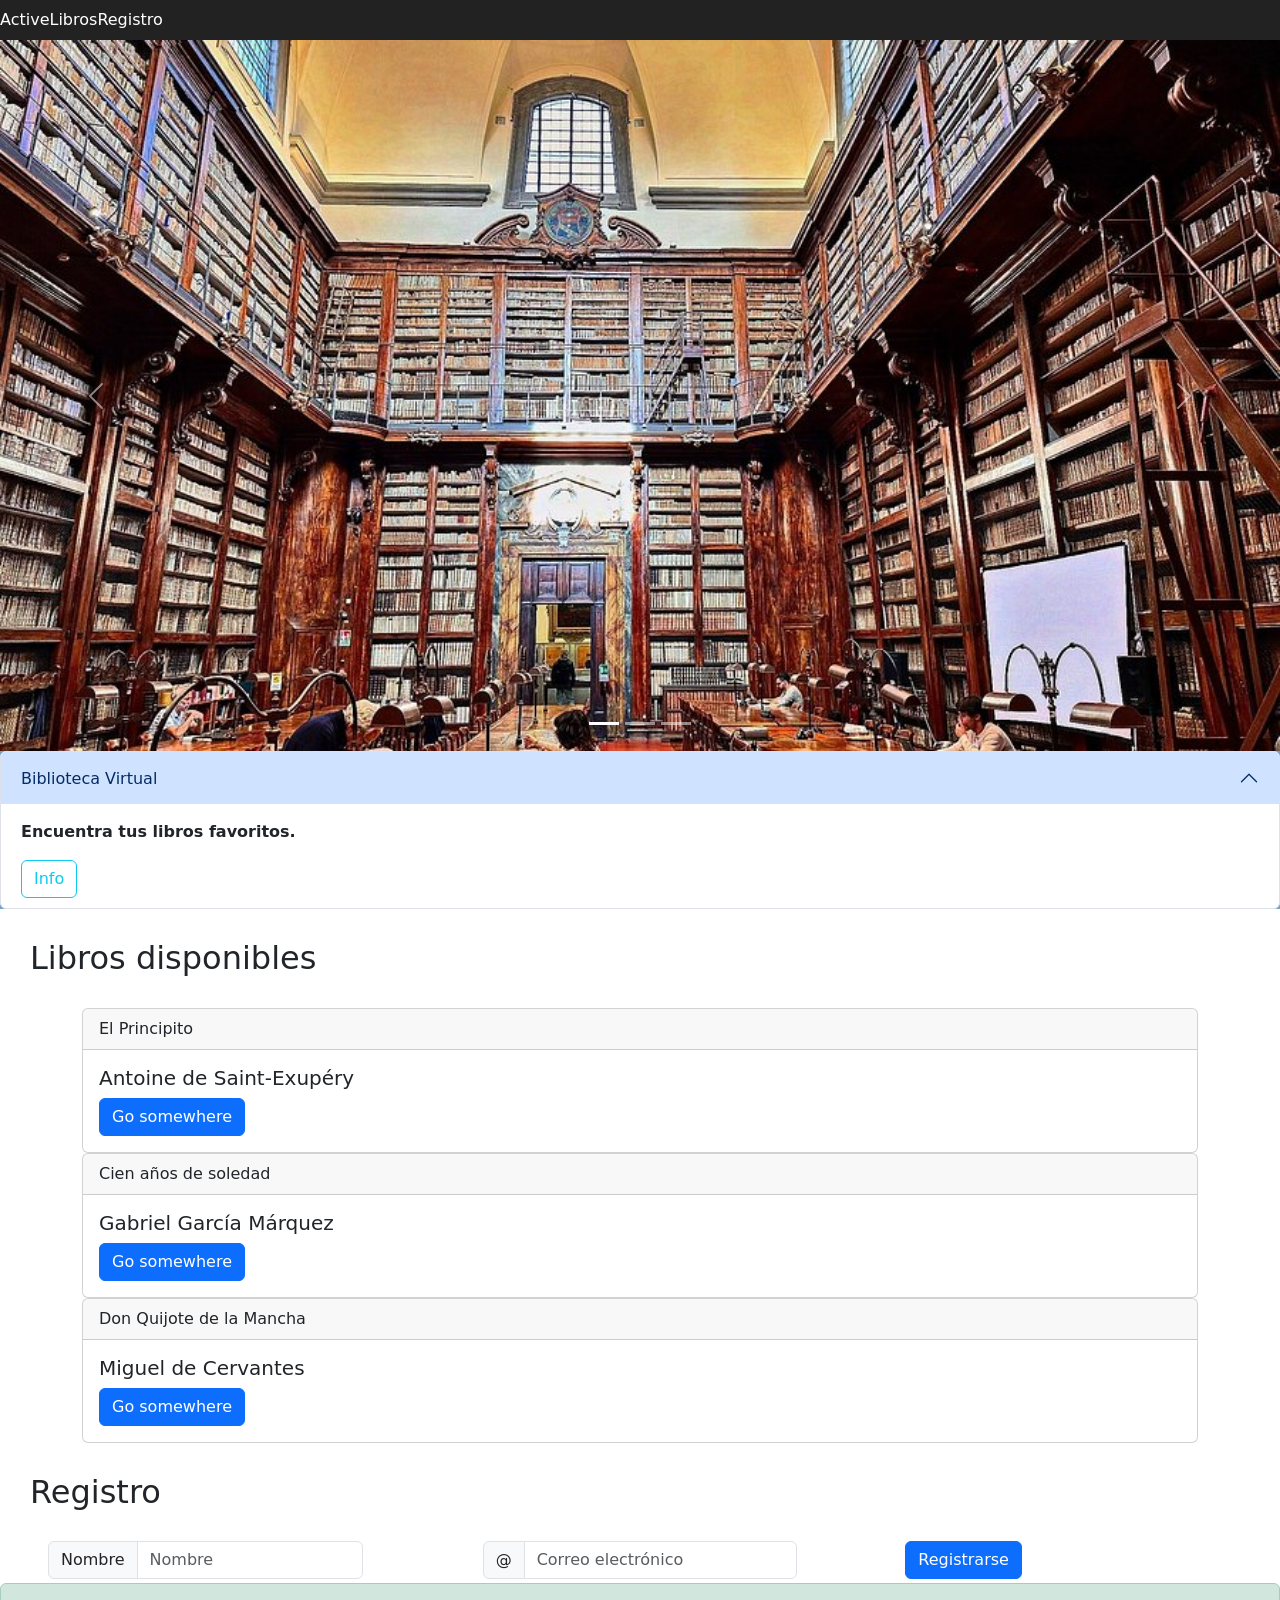
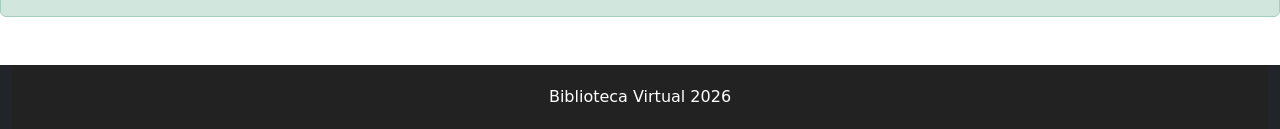
<file: estudiar/index.html>
<!DOCTYPE html>
<html lang="es">

<head>
    <meta charset="UTF-8">
    <meta name="viewport" content="width=device-width, initial-scale=1.0">
    <title>Biblioteca Virtual</title>
    <link rel="stylesheet" href="css/estilos.css">
    <link rel="stylesheet" href="bootstrap/bootstrap.min.css">   
</head>

<body>

    <header>

        <nav class="navbar navbar-expand-xl">
            <a class="nav-link active" aria-current="page" href="#">Active</a>
            <a class="nav-link" href="#libros">Libros</a>
            <a class="nav-link" href="#registro">Registro</a>
        </nav>

        <div id="carouselExampleIndicators" class="carousel slide">
            <div class="carousel-indicators">
                <button type="button" data-bs-target="#carouselExampleIndicators" data-bs-slide-to="0" class="active" aria-current="true" aria-label="Slide 1"></button>
                <button type="button" data-bs-target="#carouselExampleIndicators" data-bs-slide-to="1" aria-label="Slide 2"></button>
                <button type="button" data-bs-target="#carouselExampleIndicators" data-bs-slide-to="2" aria-label="Slide 3"></button>
            </div>
            <div class="carousel-inner">
                <div class="carousel-item active">
                <img src="img/biblioteca.jpg" class="d-block w-100" alt="Biblioteca">
                </div>
                <div class="carousel-item">
                <img src="img/biblioteca.jpg" class="d-block w-100" alt="BIiblioteca">
                </div>
                <div class="carousel-item">
                <img src="img/biblioteca.jpg" class="d-block w-100" alt="Biblioteca">
                </div>
            </div>
            <button class="carousel-control-prev" type="button" data-bs-target="#carouselExampleIndicators" data-bs-slide="prev">
                <span class="carousel-control-prev-icon" aria-hidden="true"></span>
                <span class="visually-hidden">Previous</span>
            </button>
            <button class="carousel-control-next" type="button" data-bs-target="#carouselExampleIndicators" data-bs-slide="next">
                <span class="carousel-control-next-icon" aria-hidden="true"></span>
                <span class="visually-hidden">Next</span>
            </button>
        </div>

    </header>


    <main>

        <section id="bienvenida">
            <div class="accordion" id="accordionExample">
                <div class="accordion-item">
                    <h2 class="accordion-header">
                    <button class="accordion-button" type="button" data-bs-toggle="collapse" data-bs-target="#collapseOne" aria-expanded="true" aria-controls="collapseOne">
                        Biblioteca Virtual
                    </button>
                    </h2>
                    <div id="collapseOne" class="accordion-collapse collapse show" data-bs-parent="#accordionExample">
                    <div class="accordion-body">
                        <strong>Encuentra tus libros favoritos.</strong> 
                    </div>
                        <button id="infoButton" type="button" class="btn btn-outline-info" onclick="informacion()">Info</button>
                    </div>
                </div>
            </div>
        </section>


        <section id="libros">

            <h2 class="libdisp">Libros disponibles</h2>

            <div class="container">

                <article>
                    <div class="card">
                        <div class="card-header">
                            El Principito
                        </div>
                        <div class="card-body">
                            <h5 class="card-title">Antoine de Saint-Exupéry</h5>
                            <a href="#" class="btn btn-primary">Go somewhere</a>
                        </div>
                    </div>
                </article>

                <article>
                    <div class="card">
                        <div class="card-header">
                            Cien años de soledad
                        </div>
                        <div class="card-body">
                            <h5 class="card-title">Gabriel García Márquez</h5>
                            <a href="#" class="btn btn-primary">Go somewhere</a>
                        </div>
                    </div>
                </article>

                <article>
                    <div class="card">
                        <div class="card-header">
                            Don Quijote de la Mancha
                        </div>
                        <div class="card-body">
                            <h5 class="card-title">Miguel de Cervantes</h5>
                            <a href="#" class="btn btn-primary">Go somewhere</a>
                        </div>
                    </div>
                </article>
            </div>

        </section>

        <section id="registro">

            <h2 class="libdisp">Registro</h2>

            <form id="formulario">
                <div class="row">
                    <div class="col-12 col-md-4 col-lg-4">
                        <div class="input-group flex-nowrap px-5">
                            <span class="input-group-text">Nombre</span>
                            <input type="text" class="form-control" id="nombre" placeholder="Nombre" aria-label="Username" aria-describedby="addon-wrapping">
                        </div>
                    </div>
                    <div class="col-12 col-md-4 col-lg-4">
                        <div class="input-group flex-nowrap px-5">
                            <span class="input-group-text">@</span>
                            <input type="email" class="form-control" id="correo" placeholder="Correo electrónico" aria-label="Username" aria-describedby="addon-wrapping">
                        </div>
                    </div>
                    <div class="col px-5 mt-3 mt-md-0 mt-lg-0">
                        <button class="btn btn-primary" type="submit">
                            Registrarse
                        </button>
                    </div>
                </div>
            </form>

            <div id="mensaje" class="alert alert-success my-1" role="alert"></div>

        </section>

    </main>


    <footer>
        <div class="container-fluid text-center bg-dark mt-5" >
            <p>Biblioteca Virtual 2026</p>
        </div>
    </footer>


    
    <script src="bootstrap/bootstrap.bundle.min.js"></script>
    <script src="js/app.js"></script>
</body>

</html>
</file>
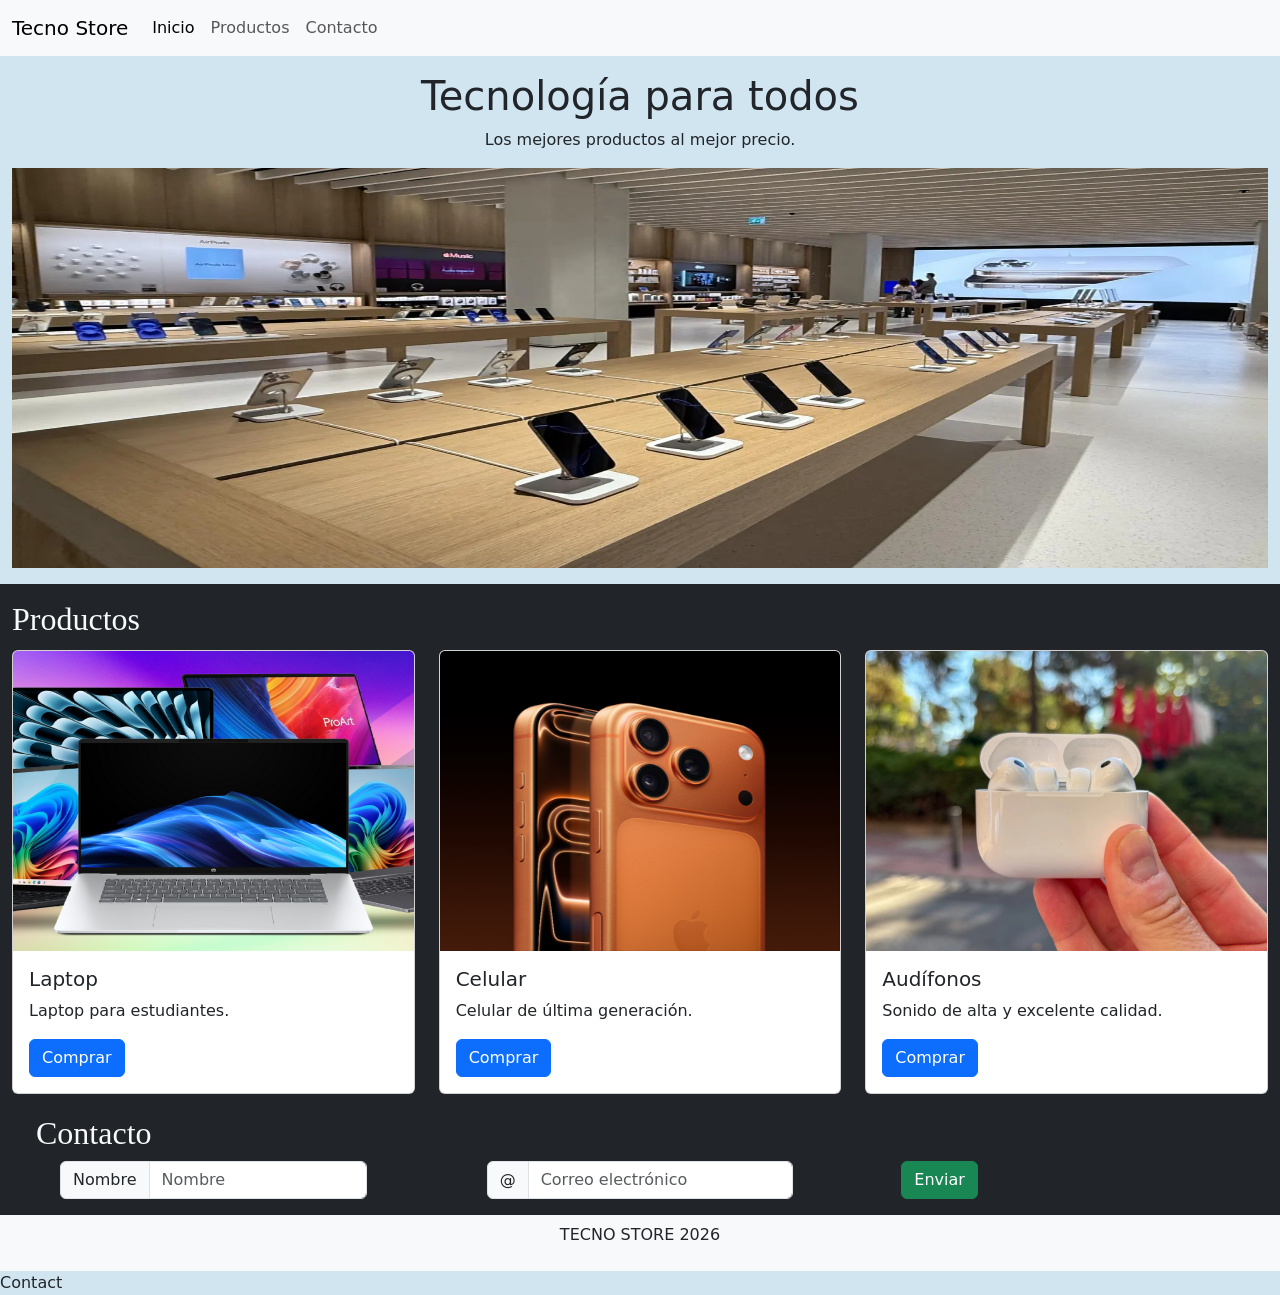
<file: Estudiar2/index.html>
<!DOCTYPE html>
<html lang="es">

<head>

    <meta charset="UTF-8">
    <meta name="viewport" content="width=device-width, initial-scale=1.0">  
    <title>Tecno Store</title>
    <link rel="stylesheet" href="css/estilos.css">
    <link rel="stylesheet" href="bootstrap/bootstrap.min.css">
</head>

<body>

    <header>
        <nav class="navbar navbar-expand-lg bg-body-tertiary">
            <div class="container-fluid">
                <a class="navbar-brand" href="#">Tecno Store</a>
                <button class="navbar-toggler" type="button" data-bs-toggle="collapse" data-bs-target="#navbarSupportedContent" aria-controls="navbarSupportedContent" aria-expanded="false" aria-label="Toggle navigation">
                <span class="navbar-toggler-icon"></span>
                </button>
                <div class="collapse navbar-collapse" id="navbarSupportedContent">
                <ul class="navbar-nav me-auto mb-2 mb-lg-0">
                    <li class="nav-item">
                    <a class="nav-link active" aria-current="page" href="#">Inicio</a>
                    </li>
                    <li class="nav-item">
                    <a class="nav-link" href="#Productos">Productos</a>
                    </li>
                    <li class="nav-item">
                    <a class="nav-link" href="#Contacto">Contacto</a>
                    </li>
                </ul>
                </div>
            </div>
            </nav>
    </header>


    <main>

        <section>
            <div class="container-fluid mx-auto my-3 text-center">
                <h1>Tecnología para todos</h1>
                <p>Los mejores productos al mejor precio.</p>
                <img  src="img/laptop.webp" width="100%" class="img-fluid" alt="Laptop" style="max-height: 400px;">
            </div>
        </section>


        <section id="Productos">
            <div class="container-fluid bg-dark text-light py-3">
                <div class="row">
                    <h2 class="stilo">Productos</h2>
                    <div class="col-sm-12 col-md-12 col-lg-4 py-1">
                        <div class="card">
                            <img src="img/laptop3.webp" 
                                 class="card-img-top img-fluid" style="max-height: 300px;">
                            <div class="card-body">
                                <h5 class="card-title">
                                    Laptop
                                </h5>
                                <p class="card-text">
                                    Laptop para estudiantes.
                                </p>
                                <button id="complaptop" class="btn btn-primary">
                                    Comprar
                                </button>
                            </div>
                        </div>
                    </div>

                    <div class="col-sm-12 col-md-12 col-lg-4 py-1">
                        <div class="card">
                            <img src="img/celular.jpg" 
                                 class="card-img-top img-fluid" style="max-height: 300px;">
                            <div class="card-body">
                                <h5 class="card-title">
                                    Celular
                                </h5>
                                <p class="card-text">
                                    Celular de última generación.
                                </p>
                                <button id="compcelular" class="btn btn-primary">
                                    Comprar
                                </button>
                            </div>
                        </div>
                    </div>

                    <div class="col-sm-12 col-md-12 col-lg-4 py-1">
                        <div class="card">
                            <img src="img/audifonos.jpeg" 
                                 class="card-img-top img-fluid" style="max-height: 300px;">
                            <div class="card-body">
                                <h5 class="card-title">
                                    Audífonos
                                </h5>
                                <p class="card-text">
                                    Sonido de alta y excelente calidad.
                                </p>
                                <button id="compaudifonos" class="btn btn-primary">
                                    Comprar
                                </button>
                            </div>
                        </div>
                    </div>
                </div>
            </div>
        </section>

        <section class="container-fluid bg-dark text-light" id="Contacto">
            <h2 class="px-4 stilo">Contacto</h2>

            <form id="formulario">
                <div class="row">
                    <div class="col-12 col-md-4 col-lg-4">
                        <div class="input-group flex-nowrap px-5">
                            <span class="input-group-text">Nombre</span>
                            <input type="text" class="form-control" id="nombre" placeholder="Nombre" aria-label="Username" aria-describedby="addon-wrapping">
                        </div>
                    </div>
                    <div class="col-12 col-md-4 col-lg-4">
                        <div class="input-group flex-nowrap px-5">
                            <span class="input-group-text">@</span>
                            <input type="email" class="form-control" id="correo" placeholder="Correo electrónico" aria-label="Username" aria-describedby="addon-wrapping">
                        </div>
                    </div>
                    <div class="col px-5 mt-3 mt-md-0 mt-lg-0 pb-3">
                        <button class="btn btn-success" type="submit">
                            Enviar
                        </button>
                    </div>
                </div>
            </form>
        </section>

    </main>

    <footer>
        <div class="container-fluid text-center bg-body-tertiary text-dark pb-2 pt-2" >
            <p>TECNO STORE 2026</p>
        </div>
        <div id="mensaje">Contact</div>
    </footer>

    <script src="bootstrap/bootstrap.bundle.min.js"></script>
    <script src="js/app.js"></script>

</body>

</html>
</file>
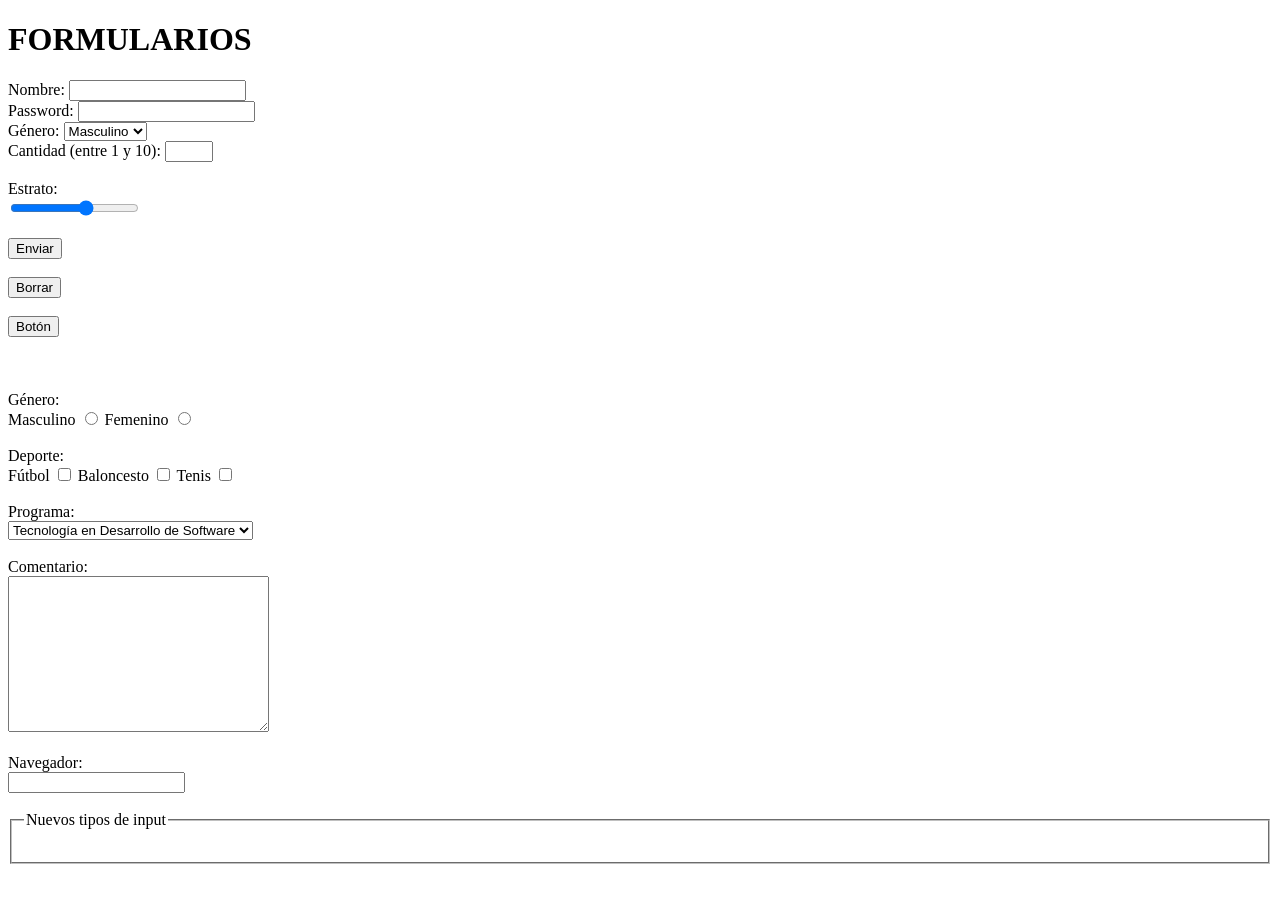
<file: FORMULARIOS.html>
<!DOCTYPE html>
<html lang="en">
<head>
    <meta charset="UTF-8">
    <meta name="viewport" content="width=device-width, initial-scale=1.0">
    <title>FORMULARIOS</title>
</head>
<body>
    <h1>FORMULARIOS</h1>
    <form action="procesar_formulario.jsp" method="post">
        <label for="nombre">Nombre:</label>
        <input type="text" id="nombre" name="nombre">
        <br/>

        <label for="password">Password:</label>
        <input type="password" id="password" name="password">
        
        <br/>
        <label for="genero">Género:</label>
        <select id="genero" name="genero">
            <option value="masculino">Masculino</option>
            <option value="femenino">Femenino</option>
            <option value="otro">Otro</option>
        </select>
        <br/>
        <label for="cantidad">Cantidad (entre 1 y 10):</label>
        <input type="number" id="cantidad" name="cantidad" min="1" max="10">
        <!-- Para cantidades y type number, min es cantidad minima, max es 
         cantidad maxima, step es el valor de intervalo y value especifica 
         el valor por defecto -->
        <br/>
        <br/>

        <label for="estrato">Estrato:</label><br/>
        <input type="range" id="estrato" name="estrato" min="1" max="6">
        <br/><br/>
        <input type="submit" value="Enviar">
        <br/><br/>
        <input type="reset" value="Borrar">
        <br/><br/>
        <input type="button" value="Botón">
        <br/><br/>
        <input type="hidden" name="codigo" value="100">
        <br/><br/>

        <!--Hay mas input types como, colorm search, date, time, tel, 
        week, email, url,month, etc.-->
        <label for="genero">Género:</label><br/>
        <label for="masculino">Masculino</label>
        <input type="radio" id="masculino" name="genero" value="M">
        <label for="femenino">Femenino</label>
        <input type="radio" id="femenino" name="genero" value="F">
        <!--Al tener el mismo name, pertenecen al mismo grupo 
        y solo se puede escoger uno.-->
        <br/><br/>

        <label for="deporte">Deporte:</label><br/>
        <label for="futbol">Fútbol</label>
        <input type="checkbox" id="futbol" name="deporte" value="1"/>
        <label for="baloncesto">Baloncesto</label>
        <input type="checkbox" id="baloncesto" name="deporte" value="2"/>
        <label for="tenis">Tenis</label>
        <input type="checkbox" id="tenis" name="deporte" value="3"/>
        <!--Al tener el mismo name, pertenecen al mismo grupo
        y se pueden escoger varios.-->
        <!--El value es lo que se envia-->
        <br/><br/>

        <label for="programa">Programa:</label><br/>
            <select name="programa" id="programa">
                <option value="10">Tecnología en Desarrollo de Software</option>
                <option value="20">Ingeniería de Software</option>
                <option value="30">Ingeniería Agrícola</option>
            </select>
        <br/><br/>

        <label for="comentario">Comentario:</label><br/>
        <textarea name="comentario" id="comentario" cols="30" rows="10"></textarea>
        <br/><br/>

        <label for="navegador">Navegador:</label><br/>
        <input name="navegador" id="navegador" list="browsers">
        <datalist id="browsers">
            <option value="Chrome">Chrome</option>  
            <option value="Firefox">Firefox</option>
            <option value="Edge">Edge</option>
            <option value="Opera">Opera</option>
            <option value="Safari">Safari</option>
        </datalist>
        <br/><br/>

        <fieldset>
            <legend>Nuevos tipos de input</legend>
            <br/>
        </fieldset>
        <br/><br/>


    </form>
</body>
</html>
</file>
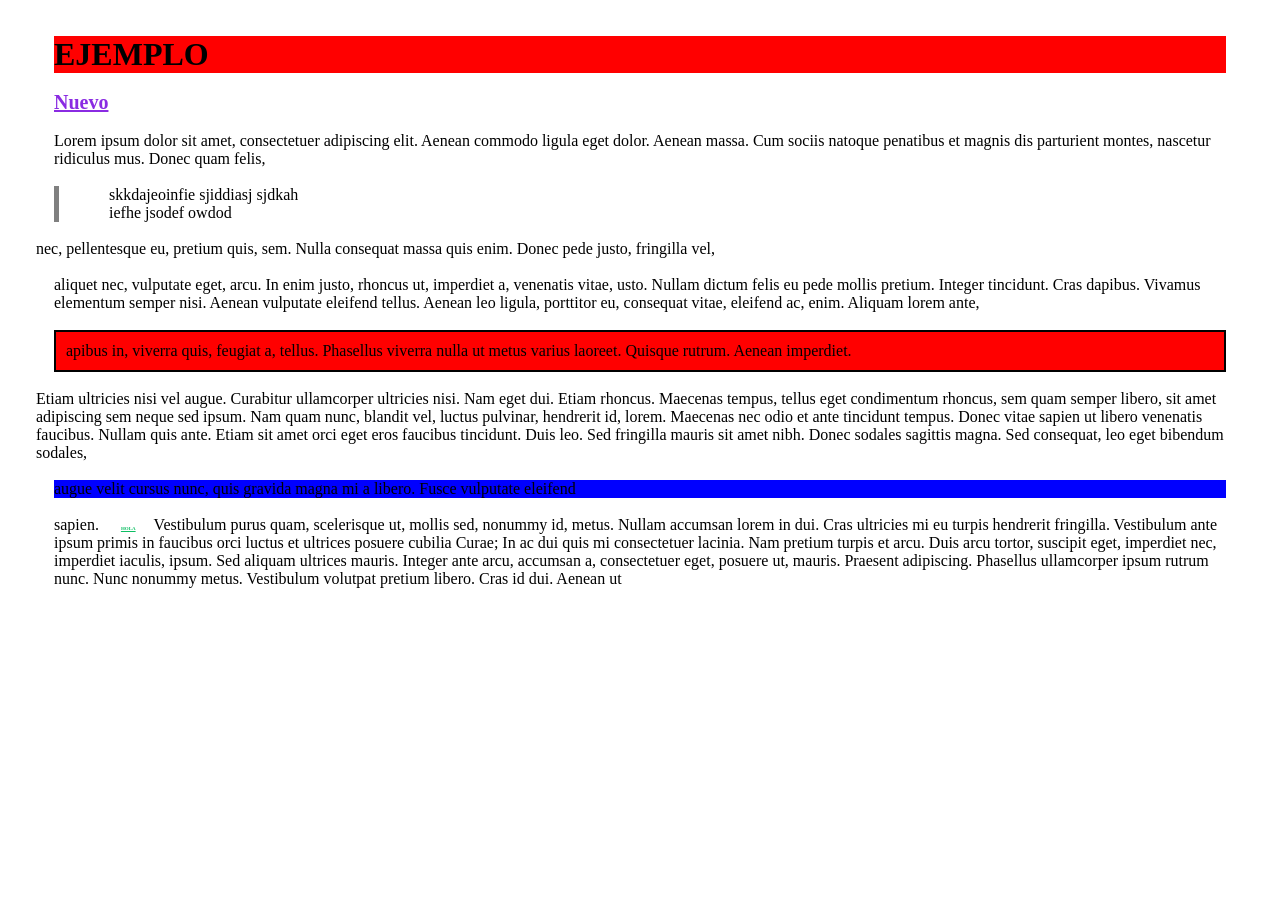
<file: otro.html>
<!DOCTYPE html>
<html lang="en">
<head>
    <meta charset="UTF-8">
    <meta name="viewport" content="width=device-width, initial-scale=1.0">
    <title>EJERCICIOS CSS3</title>
    <link rel="stylesheet" href="CSS/estilo.css">    
</head>
<body>
    <h1>EJEMPLO</h1>
    
    <a href="">Nuevo</a>
    <p>Lorem ipsum dolor sit amet, consectetuer adipiscing elit. Aenean commodo ligula eget dolor. Aenean massa. 
    Cum sociis natoque penatibus et magnis dis parturient montes, nascetur ridiculus mus. Donec quam felis, 
    <div> skkdajeoinfie sjiddiasj sjdkah iefhe  jsodef owdod </div> nec, pellentesque eu, pretium quis, sem. Nulla consequat massa quis enim. Donec pede justo, 
    fringilla vel, 
    
    <p> aliquet nec, vulputate eget, arcu. In enim justo, rhoncus ut, imperdiet a, venenatis vitae,
    usto. Nullam dictum felis eu pede mollis pretium. Integer tincidunt. Cras dapibus. Vivamus elementum semper nisi. 
    Aenean vulputate eleifend tellus. Aenean leo ligula, porttitor eu, consequat vitae, eleifend ac, enim. Aliquam lorem ante,
    <p id="estilo01">apibus in, viverra quis, feugiat a, tellus. Phasellus viverra nulla ut metus varius laoreet. Quisque rutrum. Aenean imperdiet.</p> 
    Etiam ultricies nisi vel augue. Curabitur ullamcorper ultricies nisi. Nam eget dui. Etiam rhoncus. Maecenas tempus, tellus eget 
    condimentum rhoncus, sem quam semper libero, sit amet adipiscing sem neque sed ipsum. Nam quam nunc, blandit vel, luctus pulvinar, 
    hendrerit id, lorem. Maecenas nec odio et ante tincidunt tempus. Donec vitae sapien ut libero venenatis faucibus. Nullam quis ante. 
    Etiam sit amet orci eget eros faucibus tincidunt. Duis leo. Sed fringilla mauris sit amet nibh. Donec sodales sagittis magna.
    Sed consequat, leo eget bibendum sodales,</p>
    
    <p class="estilo02">augue velit cursus nunc, quis gravida magna mi a libero. Fusce vulputate eleifend</p> 
    <p>sapien. <a href="">HOLA</a>Vestibulum purus quam, scelerisque ut, mollis sed, nonummy id, metus. Nullam accumsan lorem in dui. Cras ultricies mi 
    eu turpis hendrerit fringilla. Vestibulum ante ipsum primis in faucibus orci luctus et ultrices posuere cubilia Curae; In ac dui 
    quis mi consectetuer lacinia. Nam pretium turpis et arcu. Duis arcu tortor, suscipit eget, imperdiet nec, imperdiet iaculis, ipsum.
    Sed aliquam ultrices mauris. Integer ante arcu, accumsan a, consectetuer eget, posuere ut, mauris. Praesent adipiscing. Phasellus
    ullamcorper ipsum rutrum nunc. Nunc nonummy metus. Vestibulum volutpat pretium libero. Cras id dui. Aenean ut</p>
</body>
</html>
</file>
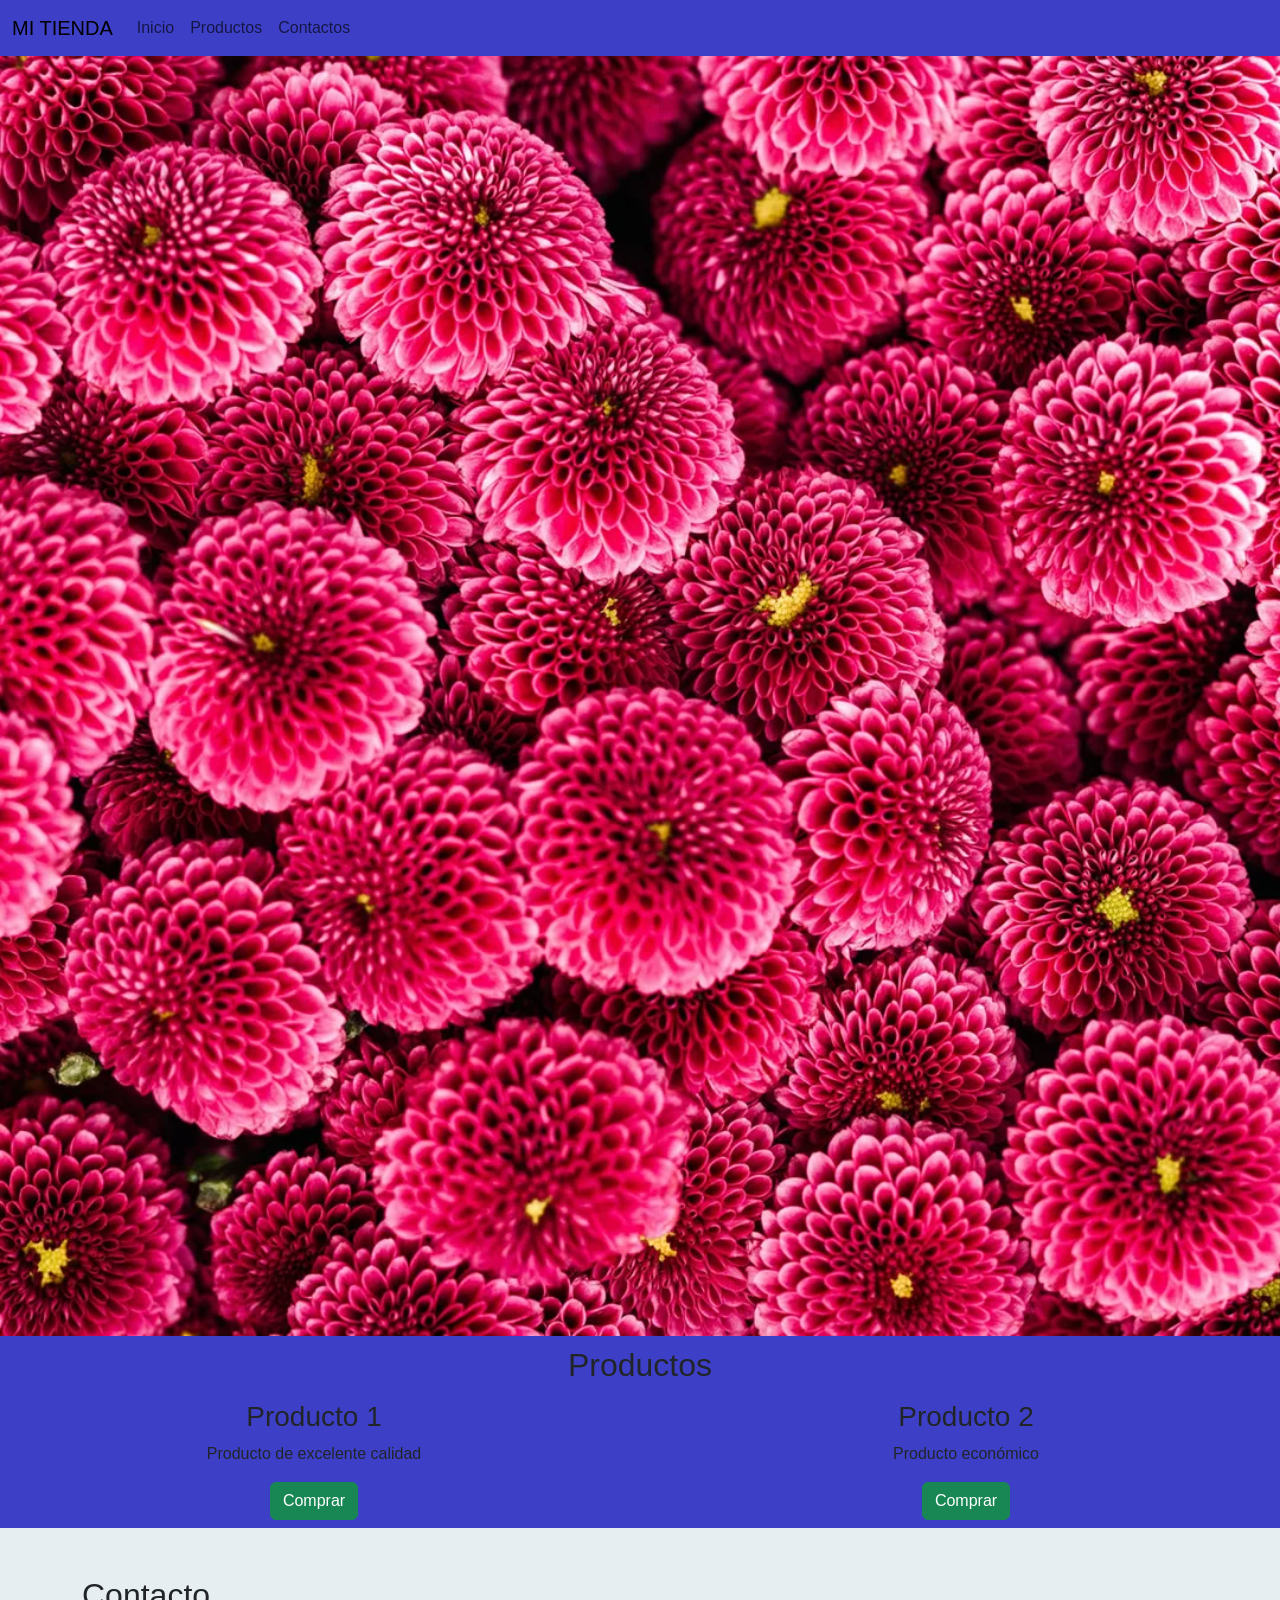
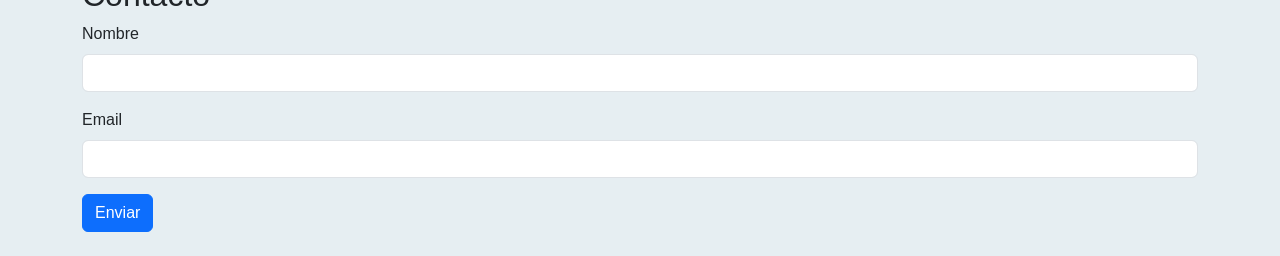
<file: BOOT/clase31.html>
<!DOCTYPE html>
<html lang="es">
<head>
    <meta charset="UTF-8">
    <meta name="viewport" content="width=device-width, initial-scale=1.0">
     <title>Mi tienda</title>
    <link rel="stylesheet" href="bootstrap/bootstrap.min.css">
    <link rel="stylesheet" href="css/estilo2.css">
</head>

<body>

    <header>

            <nav class="navbar navbar-expand-lg barra">
            <div class="container-fluid">
                <a class="navbar-brand" href="#">MI TIENDA</a>
                <button class="navbar-toggler" type="button" data-bs-toggle="collapse" data-bs-target="#navbarNavAltMarkup" aria-controls="navbarNavAltMarkup" aria-expanded="false" aria-label="Toggle navigation">
                <span class="navbar-toggler-icon"></span>
                </button>
                <div class="collapse navbar-collapse" id="navbarNavAltMarkup">
                <div class="navbar-nav">
                    <a class="nav-link" href="#">Inicio</a>
                    <a class="nav-link" href="#seccion1">Productos</a>
                    <a class="nav-link" href="#seccion2">Contactos</a>
                </div>
                </div>
            </div>
            </nav>

            <div class="container-fluid px-0 principal">
                <img src="img/flores-en-italiano.webp" class="img-fluid w-100" alt="Imagen principal">
            </div>

    </header>


    <main>

        <section>

            <div class="container-fluid px-0 mb-4 sc1 text-center">
                <a id="seccion1"></a>
                <h2 class="productos">Productos</h2>
                <div class="row">
                    <div class="col-sm-12 col-md-6 mt-2 mb-2">
                        <h3>Producto 1</h3>
                        <p>Producto de excelente calidad</p>
                        <button class="btn btn-success mi-boton">Comprar</button>
                    </div>
                    <div class="col-sm-12 col-md-6 mt-2 mb-2">
                        <h3>Producto 2</h3>
                        <p>Producto económico</p>
                        <button class="btn btn-success mi-boton">Comprar</button>
                    </div>
                </div>
            </div>
        </section>

        <section>


            <div class="container pt-4 pb-4">     
                <a id="seccion2"></a>
                <h2>Contacto</h2>
                        <form id="formulario">
                            <div class="mb-3">
                                <label for="nombre" class="form-label">Nombre</label>
                                <input type="text" class="form-control" id="nombre" aria-describedby="nameHelp">
                            </div>
                            <div class="mb-3">
                                <label for="email" class="form-label">Email</label>
                                <input type="email" class="form-control" id="email" aria-describedby="emailHelp">
                            </div>
                            <button type="submit" class="btn btn-primary">Enviar</button>
                        </form>
            </div>
            
        </section>

    </main>

    <!-- JS LINKS-->
    <script src="bootstrap/bootstrap.bundle.min.js"></script>
    <script src="js/prueba.js"></script>   

</body>

</html>
</file>
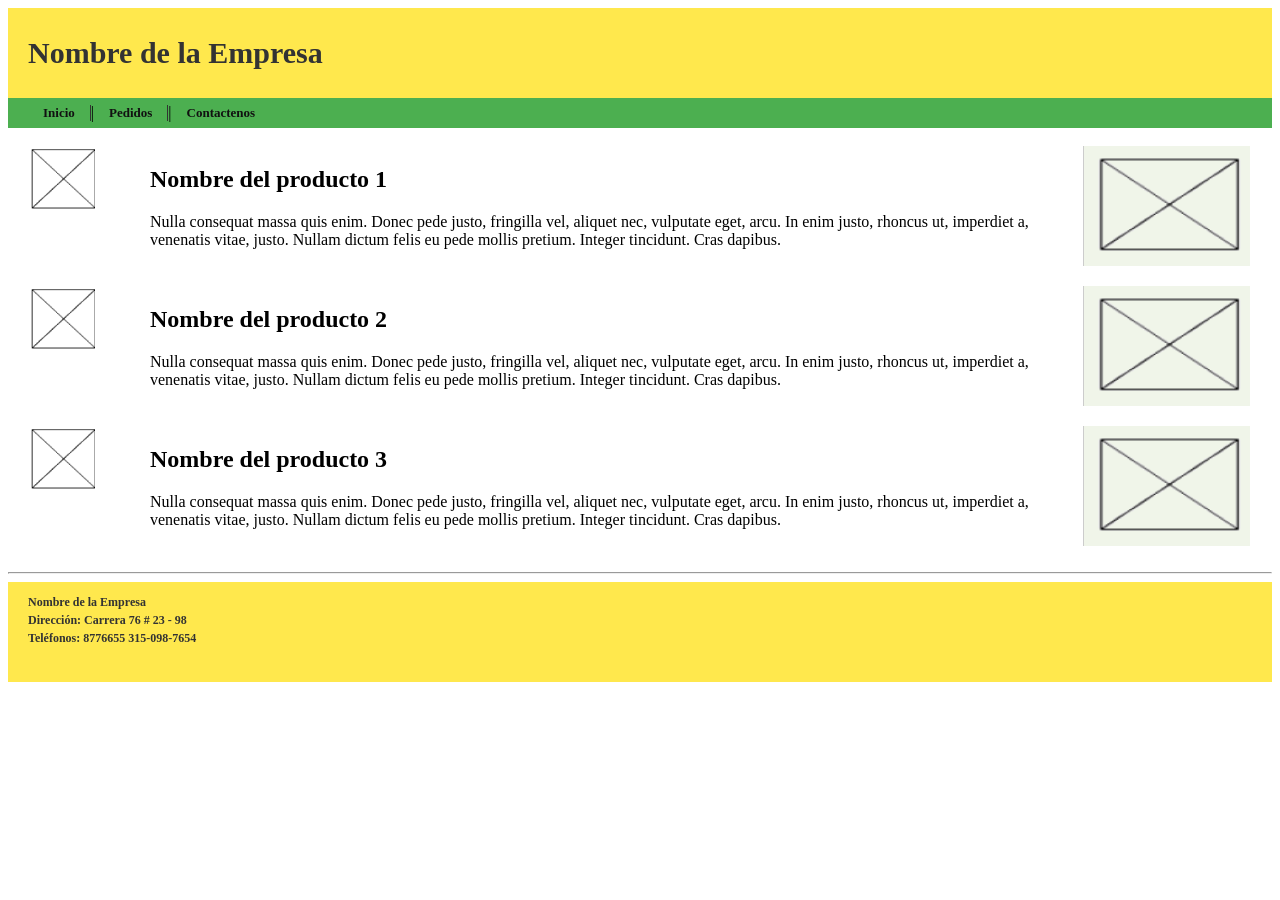
<file: Tarea1/estructura_tabla.html>
<!DOCTYPE html>
<html lang="es">
<head>
    <meta charset="UTF-8">
    <meta name="viewport" content="width=device-width, initial-scale=1.0">
    <title>Estructura  HTML</title>
    <link rel="stylesheet" href="../CSS/estructura.css">
</head>
<body>

    <header id="inicio">
        <h1>Nombre de la Empresa</h1>
    </header>

    <nav>
        <a href="#inicio">Inicio</a> |
        <a href="#pedidos">Pedidos</a> |
        <a href="#contactenos">Contactenos</a>
    </nav>

    <section id="pedidos">
    <table width="100%" border="0" cellspacing="0" cellpadding="10">

        <tr>
            <td valign="top" width="100">
                <article>
                    <img src="imagenes/icono.png" alt="Producto 1" width="100" height="100">              
            </td>
            <td valign="top">
                    <h2>Nombre del producto 1</h2>
                    <p>Nulla consequat massa quis enim. Donec pede justo, fringilla vel, aliquet nec,
                    vulputate eget, arcu. In enim justo, rhoncus ut, imperdiet a, venenatis vitae, justo.
                    Nullam dictum felis eu pede mollis pretium. Integer tincidunt. Cras dapibus.</p>
                </article>
            </td>
            <td valign="top" width="150">
                <aside>
                    <img src="imagenes/icono.png" alt="Publicidad 1" width="150" height="100">
                </aside>
            </td>
        </tr>

        <tr>
            <td valign="top" width="100">
                <article>
                    <img src="imagenes/icono.png" alt="Producto 2" width="100" height="100">
            </td>
            <td valign="top">
                    <h2>Nombre del producto 2</h2>
                    <p>Nulla consequat massa quis enim. Donec pede justo, fringilla vel, aliquet nec,
                    vulputate eget, arcu. In enim justo, rhoncus ut, imperdiet a, venenatis vitae, justo.
                    Nullam dictum felis eu pede mollis pretium. Integer tincidunt. Cras dapibus.</p>
                </article>
            </td>
            <td valign="top" width="150">
                <aside>
                    <img src="imagenes/icono.png" alt="Publicidad 2" width="150" height="100">
                </aside>
            </td>
        </tr>

        <tr>
            <td valign="top" width="100">
                <article>
                    <img src="imagenes/icono.png" alt="Producto 3" width="100" height="100">
            </td>
            <td valign="top">
                    <h2>Nombre del producto 3</h2>
                    <p>Nulla consequat massa quis enim. Donec pede justo, fringilla vel, aliquet nec,
                    vulputate eget, arcu. In enim justo, rhoncus ut, imperdiet a, venenatis vitae, justo.
                    Nullam dictum felis eu pede mollis pretium. Integer tincidunt. Cras dapibus.</p>
                </article>
            </td>
            <td valign="top" width="150">
                <aside>
                    <img src="imagenes/icono.png" alt="Publicidad 3" width="150" height="100">
                </aside>
            </td>
        </tr>

    </table>
    </section>

    <hr>

    <footer id="contactenos">
        <p>Nombre de la Empresa</p>
        <p>Dirección: Carrera 76 # 23 - 98</p>
        <p>Teléfonos: 8776655 315-098-7654</p>
    </footer>

</body>
</html>
</file>
<file: estudiar/css/estilos.css>
body {
    font-family: Arial;
    background-color: #eeeeee;
}

header {
    background-color: #222;
    color: white;
}

#bienvenida {
    background-color: rgb(114, 160, 203);
}

.btn-outline-info {
    margin-left: 20px;
    margin-bottom: 10px;
}

.libdisp {
    padding: 20px;
    margin: 10px;
}

footer p {
    background-color: #222;
    color: white;
    padding: 20px;
    margin: 0;
}
</file>
<file: Estudiar2/css/estilos.css>
body {
    font-family: Arial;
    background-color: #d1e5f1 !important;
}

.stilo {
font-family: 'Times New Roman', Times, serif !important;
}
</file>
<file: CSS/estilo.css>
/*--SELECTIR UNIVERSAL--*/
* {
    margin: 18px;

}

/*--SELECTOR DE ETIQUETA--*/
h1 {
    background-color: red;
}

p a {
    color: rgb(12, 190, 98);
    font-weight: bold;
    font-size: 5px;
}

a{
    color: blueviolet;
    font-weight: bold;
    font-size: 20px;
}

/*--SELECTOR DE ID*/
#estilo01 {
    background-color: red;
    padding: 10px;
    border: 2px solid black;
}

/*--SELECTOR DE CLASE*/
.estilo02 {
    background-color: blue;
}


div {
    width: 200px;
    padding: 0 50px;
    border-left: 5px solid gray;
}
</file>
<file: BOOT/css/estilo2.css>
body {
    font-family: Arial;
    background-color: rgba(172, 199, 213, 0.297);
}

.barra {
    background-color: hsl(239, 55%, 51%) !important;
}
.productos {
    padding-top: 10px;
}

.sc1 {
    background-color: hsl(239, 55%, 51%);
}
</file>
<file: CSS/estructura.css>
header {
    background-color: #ffe84d;
    height: 90px;
    display: flex;
    align-items: center;
    padding-left: 20px;
}

header h1 {
    margin: 0;
    font-size: 30px;
    color: #333;
}

nav {
    background-color: #4caf50;
    height: 30px;

    display: flex;
    align-items: center;

    padding-left: 20px;
}

nav a {
    color: #111;
    text-decoration: none;
    font-weight: bold;
    font-size: 13px;

    padding: 0 15px;

    border-right: 1px solid #333;
}

nav a:last-child {
    border-right: none;
}


main {
    display: grid;

    grid-template-columns: 1fr 120px;

    min-height: 230px;
}



section {
    padding: 8px 12px;
}

article {
    display: flex;

    gap: 10px;

    margin-bottom: 10px;

    min-height: 65px;
}

article img {
    width: 65px;
    height: 65px;

    object-fit: cover;
}

article h2 {
    margin: 2px 0 4px;

    font-size: 16px;

    color: #333;
}

article p {
    margin: 0;

    font-size: 11px;

    line-height: 1.2;

    color: #555;
}

aside {
    border-left: 1px solid #ccc;

    padding: 8px;
    flex-direction: column;
    gap: 6px;
    background-color: #f0f5e9;
}


footer {
    background-color: #ffe84d;

    min-height: 80px;

    padding: 10px 20px;
}

footer h2 {
    margin: 0 0 5px;

    font-size: 15px;

    color: #333;
}

footer p {
    margin: 3px 0;

    font-size: 12px;

    font-weight: bold;

    color: #333;
}
</file>
